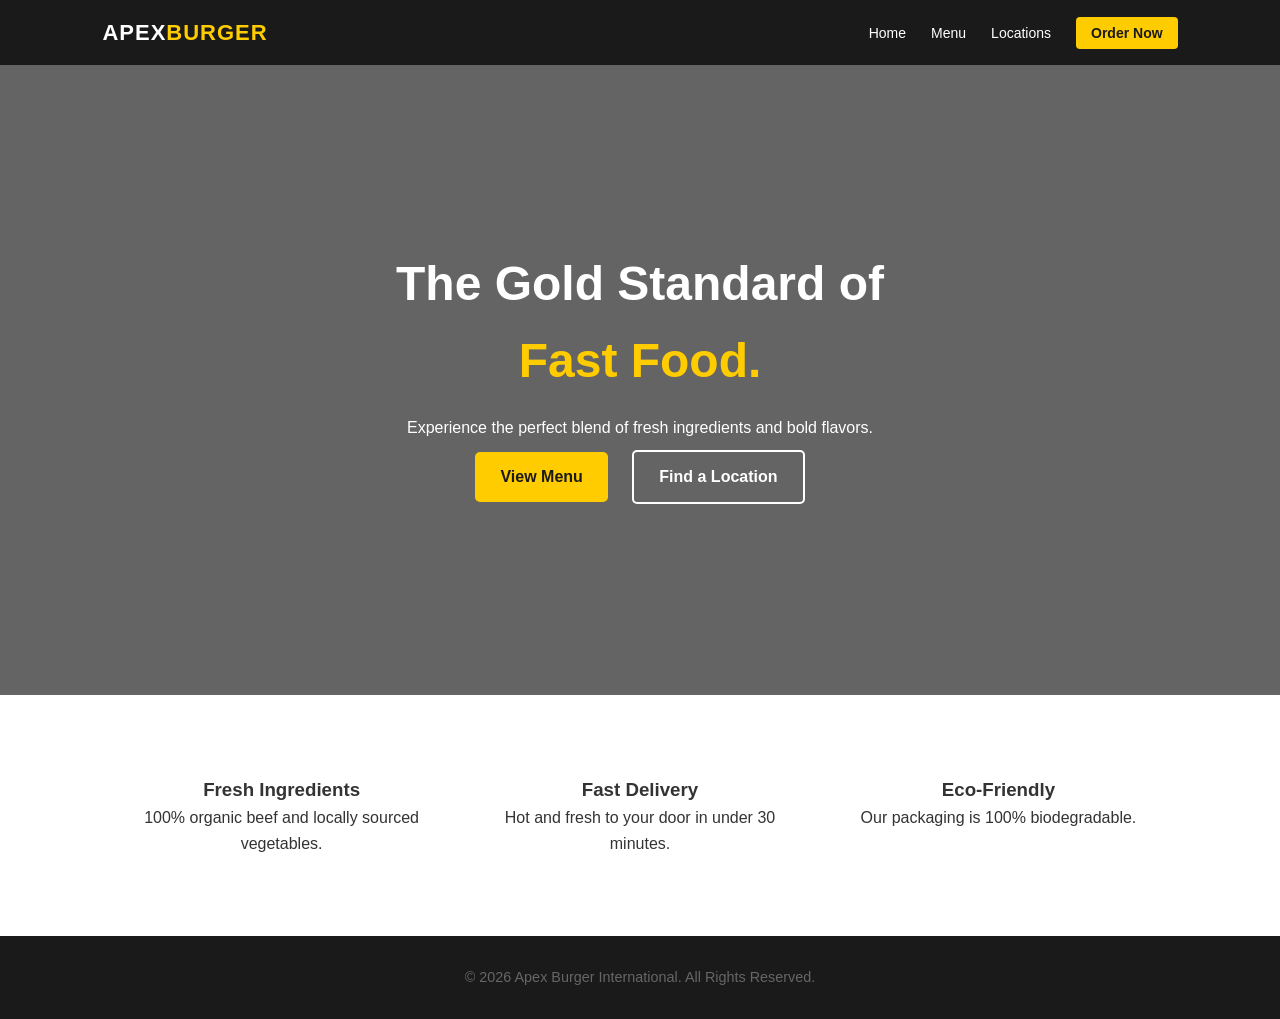
<file: index.html>
<!DOCTYPE html>
<html lang="en">
<head>
    <meta charset="UTF-8">
    <meta name="viewport" content="width=device-width, initial-scale=1.0">
    <title>Apex Burger | Premium Fast Food</title>
    <link rel="stylesheet" href="style.css">
</head>
<body>

    <header class="navbar">
        <div class="logo">APEX<span>BURGER</span></div>
        <nav>
            <ul>
                <li><a href="index.html">Home</a></li>
                <li><a href="Pages/menu.html">Menu</a></li>
                <li><a href="Pages/locations.html">Locations</a></li>
                <li><a href="Pages/menu.html" class="btn-nav">Order Now</a></li>
            </ul>
        </nav>
    </header>

    <section class="hero">
        <div class="hero-content">
            <h1>The Gold Standard of <br><span>Fast Food.</span></h1>
            <p>Experience the perfect blend of fresh ingredients and bold flavors.</p>
            <div class="hero-btns">
                <a href="Pages/menu.html" class="btn-primary">View Menu</a>
                <a href="Pages/locations.html" class="btn-secondary">Find a Location</a>
            </div>
        </div>
    </section>

    <section class="features">
        <div class="feature-card">
            <h3>Fresh Ingredients</h3>
            <p>100% organic beef and locally sourced vegetables.</p>
        </div>
        <div class="feature-card">
            <h3>Fast Delivery</h3>
            <p>Hot and fresh to your door in under 30 minutes.</p>
        </div>
        <div class="feature-card">
            <h3>Eco-Friendly</h3>
            <p>Our packaging is 100% biodegradable.</p>
        </div>
    </section>

    <footer>
        <p>&copy; 2026 Apex Burger International. All Rights Reserved.</p>
    </footer>

</body>
</html>
</file>
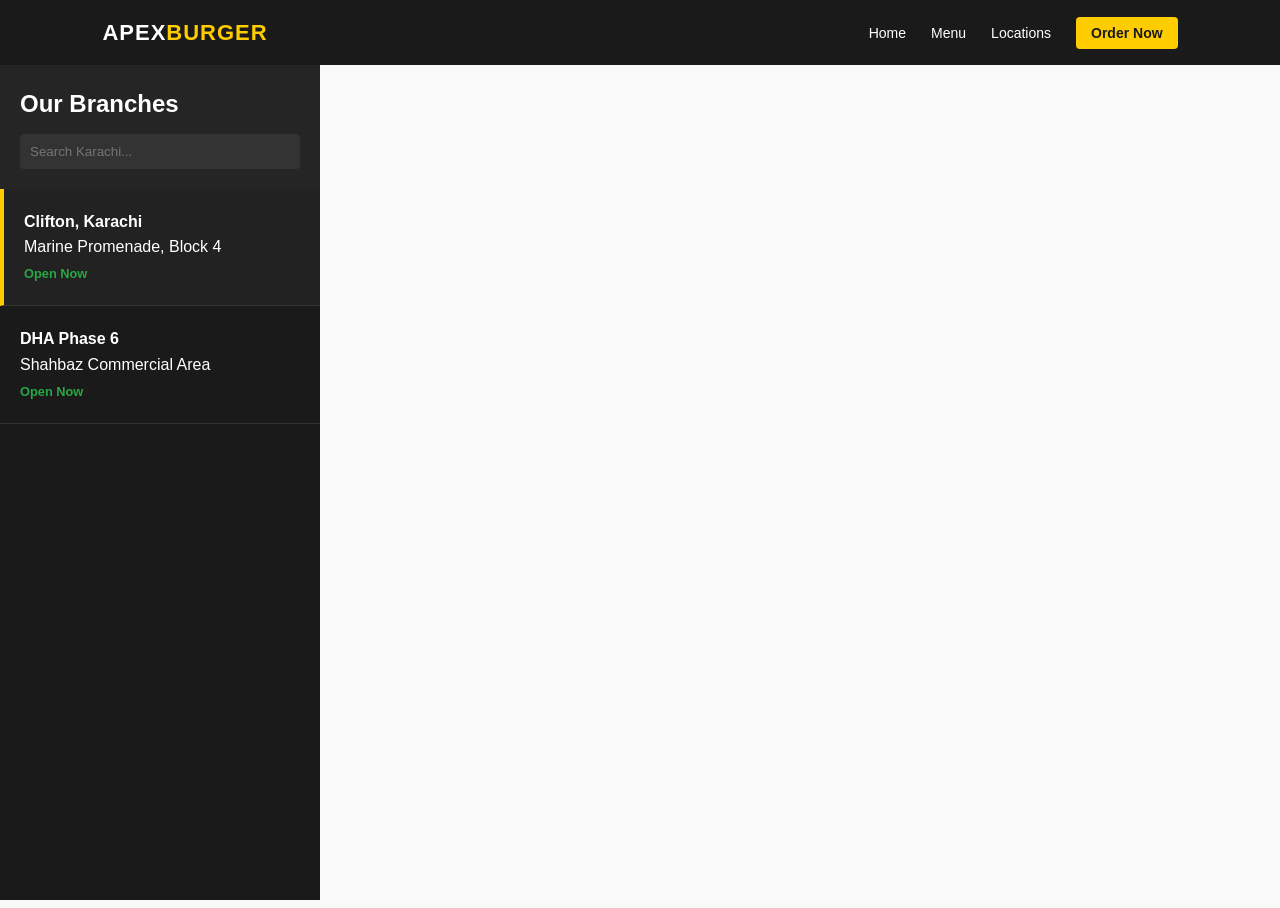
<file: Pages/locations.html>
<!DOCTYPE html>
<html lang="en">
<head>
    <meta charset="UTF-8">
    <meta name="viewport" content="width=device-width, initial-scale=1.0">
    <title>Locations | Apex Burger</title>
    <link rel="stylesheet" href="../style.css">
</head>
<body class="location-body">

    <header class="navbar">
        <div class="logo">APEX<span>BURGER</span></div>
        <nav>
            <ul>
                <li><a href="../index.html">Home</a></li>
                <li><a href="menu.html">Menu</a></li>
                <li><a href="locations.html">Locations</a></li>
                <li><a href="#" class="btn-nav">Order Now</a></li>
            </ul>
        </nav>
    </header>

    <div class="location-wrapper">
        <aside class="location-sidebar">
            <div class="sidebar-header">
                <h2>Our Branches</h2>
                <input type="text" placeholder="Search Karachi..." class="search-bar">
            </div>
            <div class="location-scroll">
                <div class="loc-card active">
                    <h4>Clifton, Karachi</h4>
                    <p>Marine Promenade, Block 4</p>
                    <span class="status">Open Now</span>
                </div>
                <div class="loc-card">
                    <h4>DHA Phase 6</h4>
                    <p>Shahbaz Commercial Area</p>
                    <span class="status">Open Now</span>
                </div>
            </div>
        </aside>
        <main class="map-view">
            <iframe src="https://www.google.com/maps/embed?pb=!1m18!1m12!1m3!1d14481.54!2d67.0256!3d24.8512!2m3!1f0!2f0!3f0!3m2!1i1024!2i768!4f13.1!3m3!1m2!1s0x3eb33e70a31f45a9%3A0x25e253e037148d21!2sKarachi!5e0!3m2!1sen!2s!4v1715000000000" width="100%" height="100%" style="border:0;" allowfullscreen="" loading="lazy"></iframe>
        </main>
    </div>

</body>
</html>
</file>
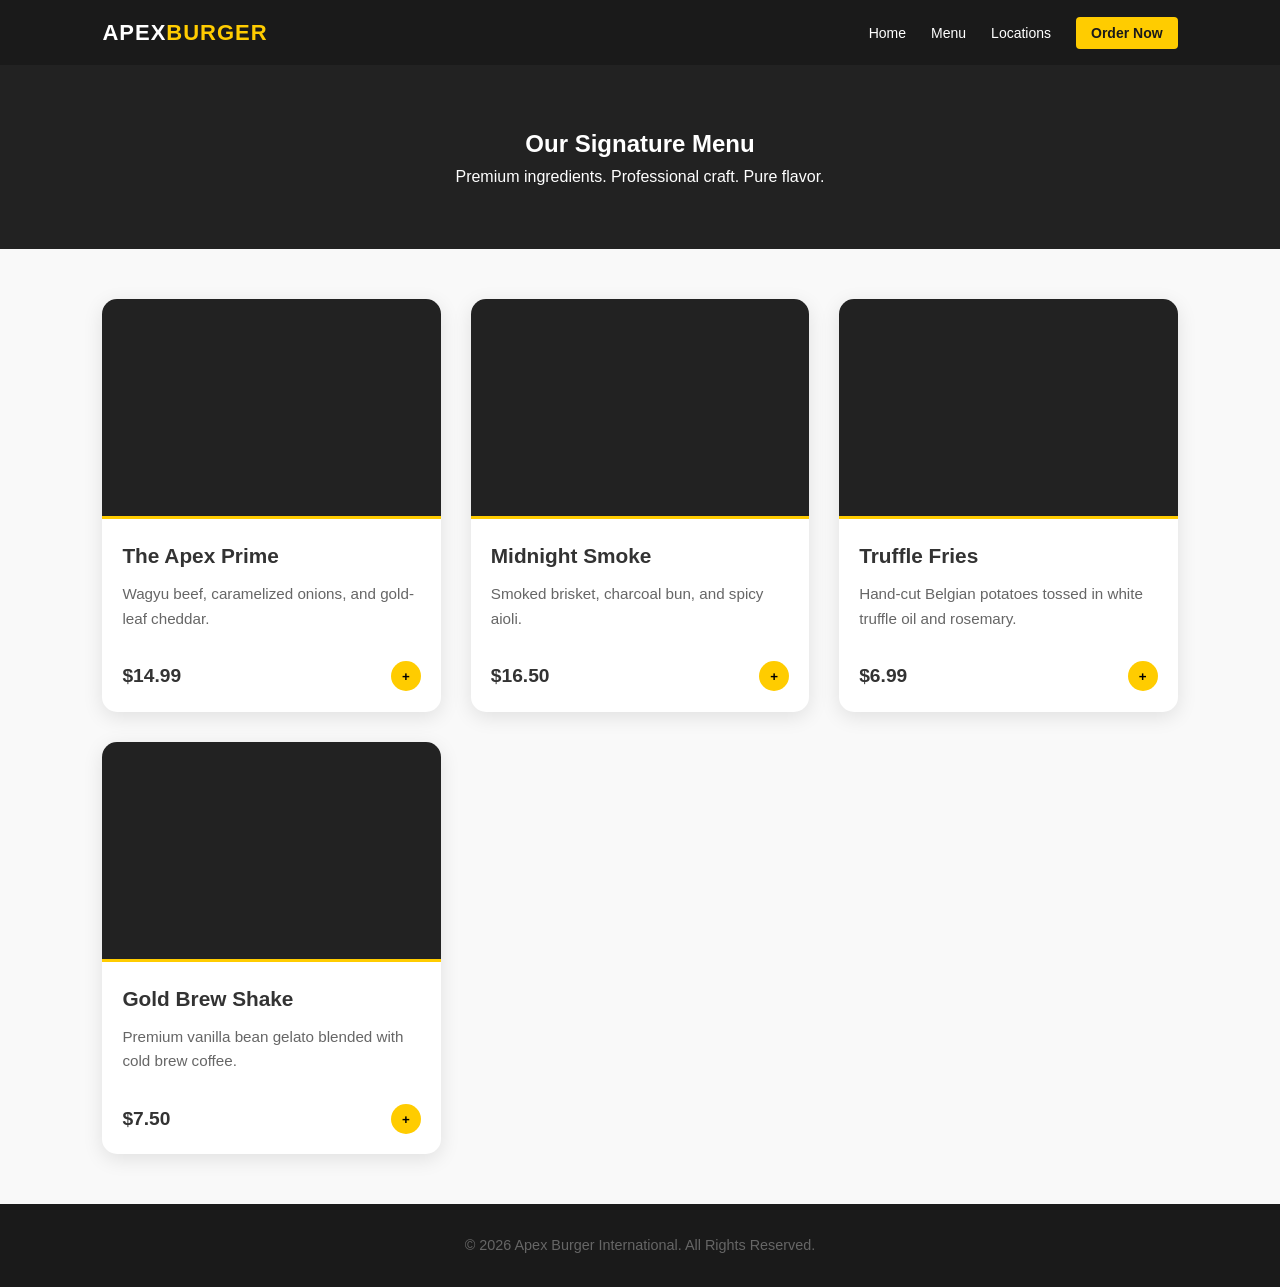
<file: Pages/menu.html>
<!DOCTYPE html>
<html lang="en">
<head>
    <meta charset="UTF-8">
    <meta name="viewport" content="width=device-width, initial-scale=1.0">
    <title>Menu | Apex Burger</title>
    <!-- Relative path to find style.css in the parent folder -->
    <link rel="stylesheet" href="../style.css">
</head>
<body class="subpage">

    <header class="navbar">
        <div class="logo">APEX<span>BURGER</span></div>
        <nav>
            <ul>
                <li><a href="../index.html">Home</a></li>
                <li><a href="menu.html">Menu</a></li>
                <li><a href="locations.html">Locations</a></li>
                <li><a href="#" class="btn-nav">Order Now</a></li>
            </ul>
        </nav>
    </header>

    <section class="menu-header">
        <h1>Our <span>Signature</span> Menu</h1>
        <p>Premium ingredients. Professional craft. Pure flavor.</p>
    </section>

    <div class="menu-container">
        
        <!-- Item 1: Burger -->
        <div class="menu-card">
            <div class="menu-img" style="background-image: url('https://images.unsplash.com/photo-1568901346375-23c9450c58cd?q=80&w=800');"></div>
            <div class="menu-content">
                <div class="menu-text-box">
                    <h3>The Apex Prime</h3>
                    <p>Wagyu beef, caramelized onions, and gold-leaf cheddar.</p>
                </div>
                <div class="menu-footer">
                    <span class="price">$14.99</span>
                    <button class="add-btn">+</button>
                </div>
            </div>
        </div>

        <!-- Item 2: Burger -->
        <div class="menu-card">
            <div class="menu-img" style="background-image: url('https://images.unsplash.com/photo-1594212699903-ec8a3eca50f5?q=80&w=800');"></div>
            <div class="menu-content">
                <div class="menu-text-box">
                    <h3>Midnight Smoke</h3>
                    <p>Smoked brisket, charcoal bun, and spicy aioli.</p>
                </div>
                <div class="menu-footer">
                    <span class="price">$16.50</span>
                    <button class="add-btn">+</button>
                </div>
            </div>
        </div>

        <!-- Item 3: Truffle Fries (STABLE IMAGE) -->
        <div class="menu-card">
            <div class="menu-img" style="background-image: url('https://images.pexels.com/photos/115740/pexels-photo-115740.jpeg?auto=compress&cs=tinysrgb&w=800');"></div>
            <div class="menu-content">
                <div class="menu-text-box">
                    <h3>Truffle Fries</h3>
                    <p>Hand-cut Belgian potatoes tossed in white truffle oil and rosemary.</p>
                </div>
                <div class="menu-footer">
                    <span class="price">$6.99</span>
                    <button class="add-btn">+</button>
                </div>
            </div>
        </div>

        <!-- Item 4: Shake -->
        <div class="menu-card">
            <div class="menu-img" style="background-image: url('https://images.unsplash.com/photo-1550507992-eb63ffee0847?q=80&w=800');"></div>
            <div class="menu-content">
                <div class="menu-text-box">
                    <h3>Gold Brew Shake</h3>
                    <p>Premium vanilla bean gelato blended with cold brew coffee.</p>
                </div>
                <div class="menu-footer">
                    <span class="price">$7.50</span>
                    <button class="add-btn">+</button>
                </div>
            </div>
        </div>

    </div>

    <footer>
        <p>&copy; 2026 Apex Burger International. All Rights Reserved.</p>
    </footer>

</body>
</html>
</file>
<file: style.css>
/* Core Styles */
* { margin: 0; padding: 0; box-sizing: border-box; font-family: 'Arial', sans-serif; }
body { background: #f9f9f9; color: #333; line-height: 1.6; }

/* Navbar - Fixed for all pages */
.navbar {
    display: flex; justify-content: space-between; align-items: center;
    padding: 15px 8%; background: #1a1a1a; color: white;
    position: sticky; top: 0; z-index: 1000;
}
.logo { font-size: 22px; font-weight: bold; letter-spacing: 1px; }
.logo span { color: #ffcc00; }
nav ul { display: flex; list-style: none; align-items: center; }
nav ul li { margin-left: 25px; }
nav ul li a { text-decoration: none; color: white; font-size: 14px; transition: 0.3s; }
nav ul li a:hover { color: #ffcc00; }
.btn-nav { background: #ffcc00; color: #1a1a1a !important; padding: 8px 15px; border-radius: 4px; font-weight: bold; }

/* Hero Section */
.hero {
    height: 70vh; background: linear-gradient(rgba(0,0,0,0.6), rgba(0,0,0,0.6)), url('https://images.unsplash.com/photo-1571091718767-18b5b1457add?q=80&w=1500');
    background-size: cover; background-position: center;
    display: flex; align-items: center; justify-content: center; text-align: center; color: white;
}
.hero h1 { font-size: 3rem; margin-bottom: 15px; }
.hero h1 span { color: #ffcc00; }
.hero-btns a { display: inline-block; padding: 12px 25px; text-decoration: none; font-weight: bold; border-radius: 5px; margin: 10px; transition: 0.3s; }
.btn-primary { background: #ffcc00; color: #1a1a1a; }
.btn-secondary { border: 2px solid white; color: white; }

/* Menu Page */
.menu-header { padding: 60px; text-align: center; background: #222; color: white; }
.menu-container { display: grid; grid-template-columns: repeat(auto-fit, minmax(280px, 1fr)); gap: 30px; padding: 50px 8%; }
.menu-card { background: white; border-radius: 12px; overflow: hidden; box-shadow: 0 4px 15px rgba(0,0,0,0.1); }
.menu-img { height: 200px; background-size: cover; background-position: center; }
.menu-content { padding: 20px; }
.menu-footer { display: flex; justify-content: space-between; margin-top: 15px; align-items: center; }
.price { font-weight: bold; font-size: 1.2rem; }
.add-btn { background: #ffcc00; border: none; width: 30px; height: 30px; border-radius: 50%; cursor: pointer; font-weight: bold; }

/* Location Page UI */
.location-body { overflow: hidden; height: 100vh; }
.location-wrapper { display: flex; height: calc(100vh - 65px); }
.location-sidebar { width: 320px; background: #1a1a1a; color: white; }
.sidebar-header { padding: 20px; background: #252525; }
.search-bar { width: 100%; padding: 10px; margin-top: 10px; background: #333; border: none; color: white; border-radius: 4px; }
.loc-card { padding: 20px; border-bottom: 1px solid #333; cursor: pointer; }
.loc-card.active { border-left: 4px solid #ffcc00; background: #222; }
.status { color: #28a745; font-size: 0.8rem; font-weight: bold; }
.map-view { flex-grow: 1; }

/* Features & Footer */
.features { display: flex; justify-content: space-around; padding: 60px 8%; background: white; text-align: center; }
.feature-card { flex: 1; padding: 20px; }
footer { text-align: center; padding: 30px; background: #1a1a1a; color: #666; font-size: 0.9rem; }


.menu-text-box h3 {
    margin-bottom: 10px;
    font-size: 1.3rem;
}

.menu-text-box p {
    color: #666;
    font-size: 0.95rem;
    margin-bottom: 15px;
}
.menu-img {
    height: 220px;
    width: 100%;
    background-size: cover;
    background-position: center;
    background-repeat: no-repeat;
    background-color: #222; /* If the internet fails, you see a sleek dark box */
    border-bottom: 3px solid #ffcc00;
}

.menu-container {
    display: grid;
    grid-template-columns: repeat(auto-fit, minmax(280px, 1fr));
    gap: 30px;
    padding: 50px 8%;
    align-items: stretch; /* Keeps all cards the same height */
}

.menu-card {
    display: flex;
    flex-direction: column;
    background: white;
    border-radius: 15px;
    overflow: hidden;
    box-shadow: 0 5px 20px rgba(0,0,0,0.1);
}

.menu-content {
    padding: 20px;
    flex-grow: 1; /* Forces the footer to stay at the bottom of the card */
    display: flex;
    flex-direction: column;
    justify-content: space-between;
}
</file>
